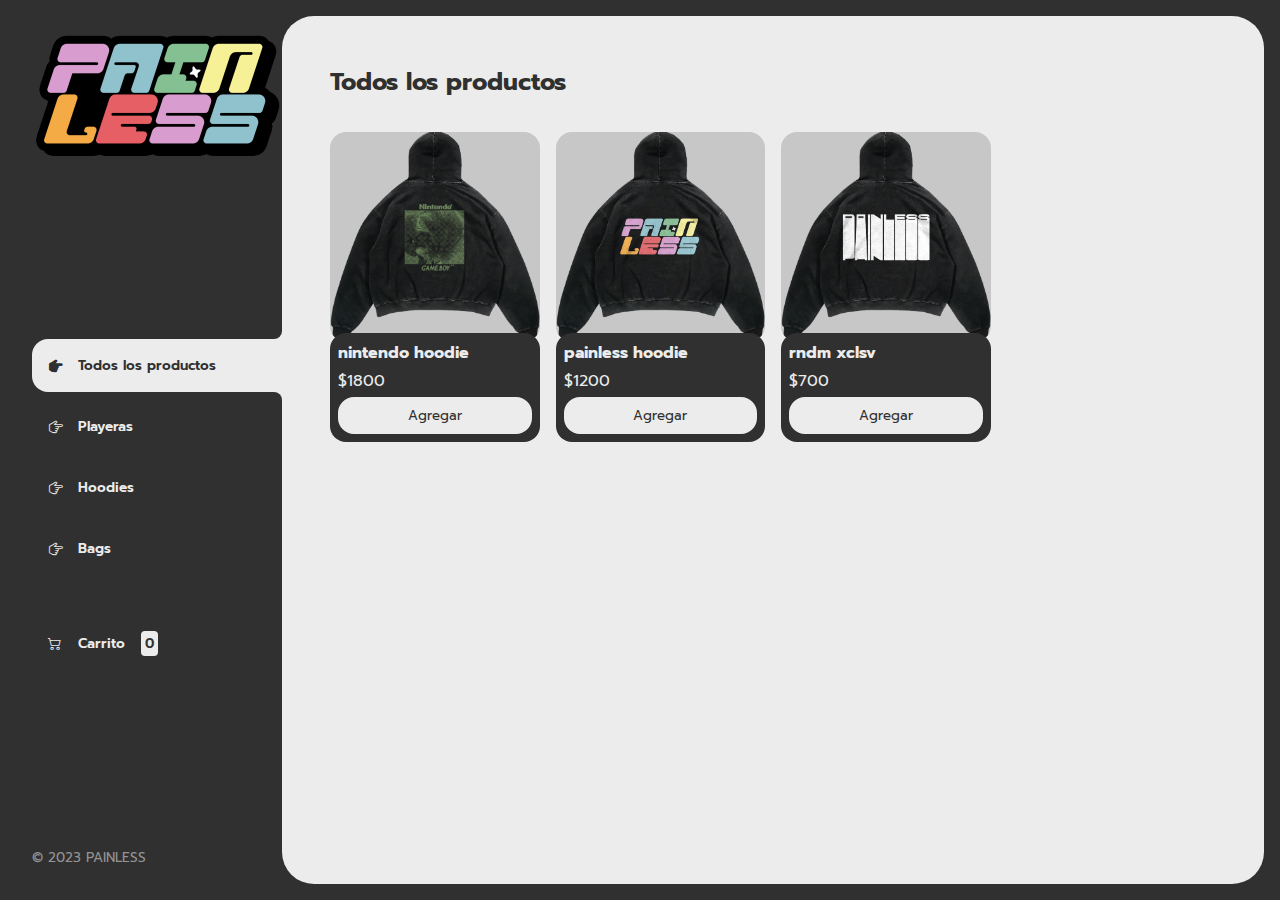
<file: index.html>
<!DOCTYPE html>
<html lang="es">
<head>
    <meta charset="UTF-8">
    <meta http-equiv="X-UA-Compatible" content="IE=edge">
    <meta name="viewport" content="width=device-width, initial-scale=1.0">
    <title>PAINLESS</title>
    <link rel="icon" href="./img/icons/iconweb.png" type="image/x-icon/">
    <link rel="stylesheet" href="https://cdn.jsdelivr.net/npm/bootstrap-icons@1.10.3/font/bootstrap-icons.css">
    <link rel="stylesheet" href="./css/main.css">
</head>
<body>

    <div class="wrapper">
        <header class="header-mobile">
            <img class="logo" src="./img/icons/newlogo2023.png" alt="painless">
            <button class="open-menu" id="open-menu">
                <i class="bi bi-list"></i>
            </button>
        </header>
        <aside>
            <button class="close-menu" id="close-menu">
                <i class="bi bi-x-lg"></i>
            </button>
            <header>
                <img class="logo" src="./img/icons/newlogo2023.png" alt="painless">
            </header>
            <nav>
                <ul class="menu">
                    <li>
                        <button id="todos" class="boton-menu boton-categoria active"><i class="bi bi-hand-index-thumb-fill"></i>Todos los productos</button>
                    </li>
                    <li>
                        <button id="playeras" class="boton-menu boton-categoria"><i class="bi bi-hand-index-thumb"></i>Playeras</button>
                    </li>
                    <li>
                        <button id="hoodies" class="boton-menu boton-categoria"><i class="bi bi-hand-index-thumb"></i>Hoodies</button>
                    </li>
                    <li>
                        <button id="bags" class="boton-menu boton-categoria"><i class="bi bi-hand-index-thumb"></i>Bags</button>
                    </li>
                    <li>
                        <a class="boton-menu boton-carrito" href="carrito.html">
                            <i class="bi bi-cart2"></i>Carrito <span id="numerito" class="numerito">0</span>
                        </a>
                    </li>
                </ul>
            </nav>
            <footer>
                <p class="texto-footer">© 2023 PAINLESS</p>
            </footer>
        </aside>
        <main>
            <h2 id="titulo-principal" class="titulo-principal">Todos los productos</h2>
            <div id="contenedor-productos" class="contenedor-productos">
                <!--esto se rellenara con JS-->
            </div>
        </main>
    </div>
    
    <script src="./js/main.js"></script>
    <script src="./js/menu.js"></script>
</body>
</html>
</file>
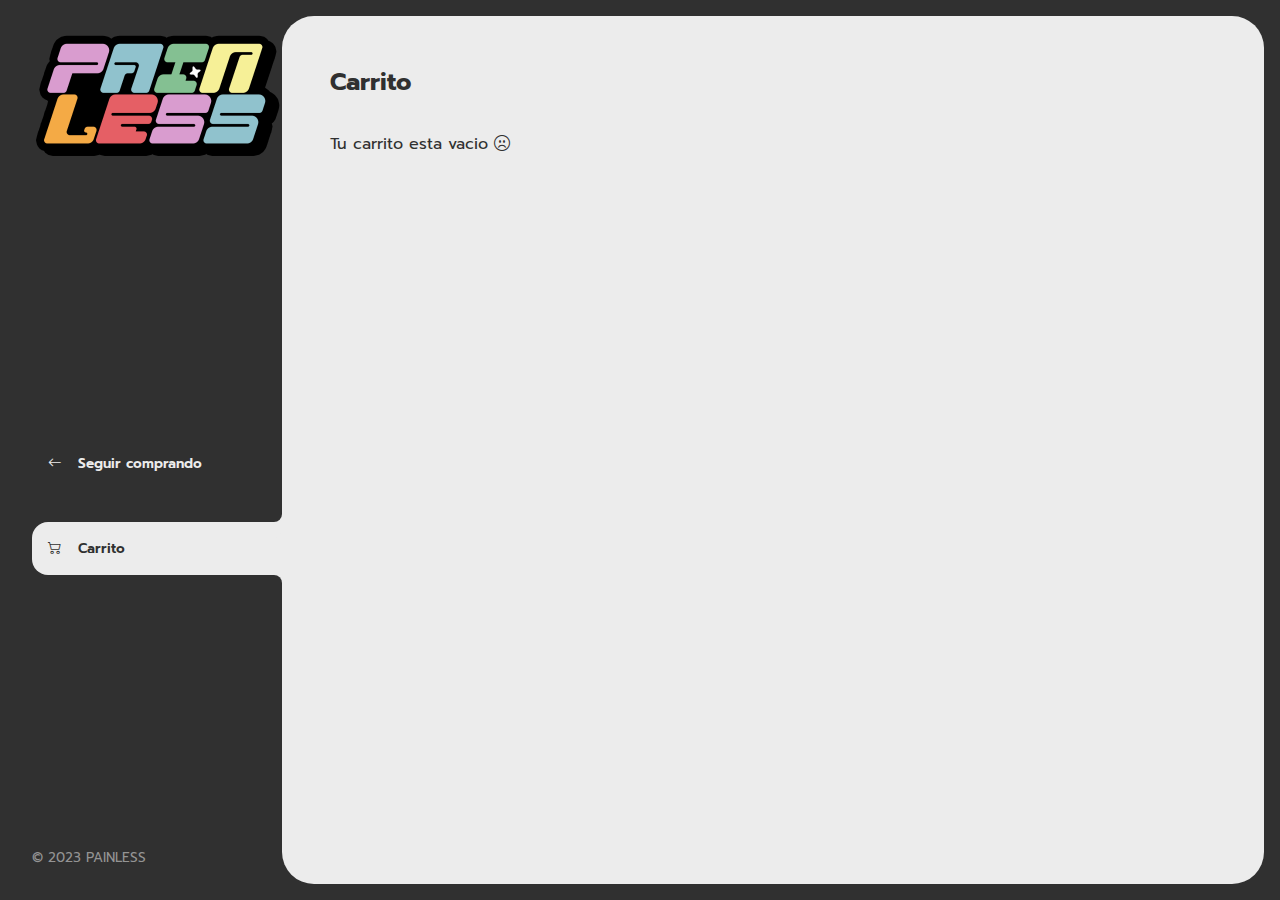
<file: carrito.html>
<!DOCTYPE html>
<html lang="es">
<head>
    <meta charset="UTF-8">
    <meta http-equiv="X-UA-Compatible" content="IE=edge">
    <meta name="viewport" content="width=device-width, initial-scale=1.0">
    <title>PAINLESS</title>
    <link rel="icon" href="./img/icons/iconweb.png" type="image/x-icon/">
    <link rel="stylesheet" href="https://cdn.jsdelivr.net/npm/bootstrap-icons@1.10.3/font/bootstrap-icons.css">
    <link rel="stylesheet" href="./css/main.css">
</head>
<body>
    <div class="wrapper">
        <header class="header-mobile">
            <img class="logo" src="./img/icons/newlogo2023.png" alt="painless">
            <button class="open-menu" id="open-menu">
                <i class="bi bi-list"></i>
            </button>
        </header>
        <aside class="aside-visible">
            <button class="close-menu" id="close-menu">
                <i class="bi bi-x-lg"></i>
            </button>
            <header>
                <img class="logo" src="./img/icons/newlogo2023.png" alt="painless">
            </header>
            <nav>
                <ul>
                    <li>
                        <a class="boton-menu boton-volver" href="index.html">
                            <i class="bi bi-arrow-left"></i>Seguir comprando
                        </a>
                    </li>
                    <li>
                        <a class="boton-menu boton-carrito active" href="carrito.html">
                            <i class="bi bi-cart2"></i>Carrito
                        </a>
                    </li>
                </ul>
            </nav>
            <footer>
                <p class="texto-footer">© 2023 PAINLESS</p>
            </footer>
        </aside>
        <main>
            <h2 class="titulo-principal">Carrito</h2>
            <div class="contenedor-carrito">
                <p id="carrito-vacio" class="carrito-vacio">Tu carrito esta vacio <i class="bi bi-emoji-frown"></i></p>

                <div id="carrito-productos" class="carrito-productos disabled">
                    <!--esto se agregara con carrito.JS-->
                </div> 
                <div id="carrito-acciones" class="carrito-acciones disabled">
                    <div class="carrito-acciones-izquierda">
                        <button id="carrito-acciones-vaciar" class="carrito-acciones-vaciar">Vaciar carrito</button>
                    </div>
                    <div class="carrito-acciones-derecha">
                        <div class="carrito-acciones-total">
                            <p>Total: </p>
                            <p id="total">$3499.7</p>
                        </div>
                        <button id="carrito-acciones-comprar" class="carrito-acciones-comprar">Comprar ahora</button>
                    </div>
                </div>
                <p id="carrito-comprado" class="carrito-comprado disabled">Muchas gracias por tu compra <i class="bi bi-emoji-laughing-fill"></i></p>
            </div>
        </main>
    </div>
    
    <script src="./js/carrito.js"></script>
    <script src="./js/menu.js"></script>

</body>
</html>
</file>
<file: css/main.css>
@import url('https://fonts.googleapis.com/css2?family=Prompt:wght@300;400;500&display=swap');

:root {
    --clr-main: #303030;
    --clr-main-light: #949494;
    --clr-white: #ececec;
    --clr-gray: #e2e2e2;
    --clr-red: #961818;
}

* {
    margin: 0;
    padding: 0;
    box-sizing: border-box;
    font-family: 'Prompt', sans-serif;
}

h1, h2, h3, h4, h5 ,h6, p, a, input, textarea, ul {
    margin: 0;
    padding: 0;
}

ul {
    list-style-type: none;
}

a {
    text-decoration: none;
}

/*TODO EL ASIDE*/
.wrapper {
    display: grid;
    grid-template-columns: 1fr 4fr;
    background-color: var(--clr-main);
}

aside{
    padding: 2rem;
    padding-right: 0;
    color: var(--clr-white);
    position: sticky;
    top: 0;
    height: 100vh;
    display: flex;
    flex-direction: column;
    justify-content: space-between;
}

.logo {
    width: 250px;
}

.menu {
    display: flex;
    flex-direction: column;
    gap: .5rem;
}

.boton-menu {
    background-color: transparent;
    border: 0;
    color: var(--clr-white);
    font-size: 1rem;
    cursor: pointer;
    display: flex;
    align-items: center;
    gap: 1rem;
    font-weight: 600;
    padding: 1rem;
    font-size: .85rem;
    width: 100%;
}

.boton-menu.active {
    background-color: var(--clr-white);
    color: var(--clr-main);
    border-radius: 1rem 0 0 1rem;
    position: relative;
}

.boton-menu.active::before {
    content: '';
    position: absolute;
    width: 1rem;
    height: 2rem;
    bottom: 100%;
    right: 0;
    background-color: transparent;
    border-radius: 0 0 .5rem 0;
    box-shadow: 0 1rem 0 var(--clr-white);
}

.boton-menu.active::after {
    content: '';
    position: absolute;
    width: 1rem;
    height: 2rem;
    top: 100%;
    right: 0;
    background-color: transparent;
    border-radius: 0 .5rem 0 0;
    box-shadow: 0 -1rem 0 var(--clr-white);
}

.bi-hand-index-thumb-fill, .bi-hand-index-thumb {
    transform: rotateZ(90deg);
}

.boton-carrito {
    margin-top: 2rem;
}

.numerito {
    background-color: var(--clr-white);
    color: var(--clr-main);
    padding: .15rem .25rem;
    border-radius: .25rem;
}

.boton-carrito.active .numerito {
    background-color: var(--clr-main);
    color: var(--clr-white);
}

.texto-footer {
    color: var(--clr-main-light);
    font-size: .85rem;
}

/*MAIN*/

main {
    background-color: var(--clr-white);
    margin: 1rem;
    margin-left: 0;
    border-radius: 2rem;
    padding: 3rem;
}

.titulo-principal {
    color: var(--clr-main);
    margin-bottom: 2rem;
}

.contenedor-productos {
    display: grid;
    grid-template-columns: repeat(4, 1fr);
    gap: 1rem;
}

.producto-imagen {
    max-width: 100%;
    border-radius: 1rem;
}
.producto:hover .producto-imagen {
	transform: scale(1.05) translateZ(0);
    transition: ease-in-out .2s;

}
.producto-imagen:not(:hover){
	transform: scale(1) translateZ(0); 
    transition: ease-in-out.5s;
}

.producto-detalles {
    background-color: var(--clr-main);
    color: var(--clr-white);
    padding: .5rem;
    border-radius: 1rem;
    margin-top: -1rem;
    position: relative;
    display: flex;
    flex-direction: column;
    gap: .25rem;
}

.producto-titulo {
    font-size: 1rem;
}

.producto-agregar {
    border: 0;
    background-color: var(--clr-white);
    color: var(--clr-main);
    padding: .4rem;
    border-radius: 1rem;
    cursor: pointer;
    border: 2px solid var(--clr-white);
}

.producto-agregar:hover {
    background-color: var(--clr-main);
    color: var(--clr-white);
    transition: ease-in-out .4s;
}

/* CARRITO */

.contenedor-carrito {
    display: flex;
    flex-direction: column;
    gap: 1.5rem;
}

.carrito-vacio, .carrito-comprado {
    color: var(--clr-main);
}

.carrito-productos {
    display: flex;
    flex-direction: column;
    gap: 1rem;
}

.carrito-producto {
    display: flex;
    justify-content: space-between;
    align-items: center;
    background-color: var(--clr-gray);
    color: var(--clr-main);
    padding: .5rem;
    padding-right: 1.5rem;
    border-radius: 1rem;
}

.carrito-producto-imagen {
    width: 4rem;
    border-radius: 1rem;
}

.carrito-producto small {
    font-size: 0.75rem;
}
.carrito-producto-eliminar {
    border: 0;
    background-color: transparent;
    color: var(--clr-red);
    scale: 150%;
    cursor: pointer;
}

.carrito-acciones {
    display: flex;
    justify-content: space-between;
}

.carrito-acciones-vaciar {
    border: 0;
    background-color: var(--clr-red);
    padding: 1rem;
    border-radius: 1rem;
    color: var(--clr-white);
    text-transform: uppercase;
    cursor: pointer;
}

.carrito-acciones-derecha {
    display: flex;
}

.carrito-acciones-total {
    display: flex;
    align-items: center;
    background-color: var(--clr-gray);
    padding: 1rem;
    border-radius: 1rem 0 0 1rem;
    color: var(--clr-main);
    text-transform: uppercase;
    cursor: pointer;
    gap: 1rem;
}

.carrito-acciones-comprar {
    border: 0;
    background-color: var(--clr-main);
    padding: 1rem;
    border-radius: 0 1rem 1rem 0;
    color: var(--clr-white);
    text-transform: uppercase;
    cursor: pointer;
}

.header-mobile {
    display: none;
}

.close-menu {
    display: none;
}

.disabled {
    display: none;
}


/* MEDIA QUERIES */

@media screen and (max-width: 850px) {
    
    .contenedor-productos {
        grid-template-columns: 1fr 1fr 1fr;
    }
}

@media screen and (max-width: 675px) {
    
    .contenedor-productos {
        grid-template-columns: 1fr 1fr;
    }
}

@media screen and (max-width: 600px) {
    
    /*ASIDE MOBILE*/
    .wrapper {
        min-height: 100vh;
        display: flex;
        flex-direction: column;
    }

    aside {
        position: fixed;
        z-index: 9;
        background-color: var(--clr-main);
        left: 0;
        box-shadow: 0 0 0 100vmax rgba(0, 0, 0, .75);
        transform: translateX(-100%);
        opacity: 0;
        visibility: hidden;
        transition: .2s;
    }

    aside .logo {
        padding-top: 50px;
        width: 170px;
    }

    .aside-visible {
        transform: translateX(0);
        opacity: 1;
        visibility: visible;
    }

    .boton-menu.active::before,
    .boton-menu.active::after {
        display: none;
    }

    main {
        margin: 1rem;
        margin-top: 0;
        padding: 2rem;
    }

    .contenedor-productos {
        grid-template-columns: 1fr 1fr;
    }

    .header-mobile {
        display: flex;
        padding: 1rem;
        justify-content: space-between;
        align-items: center;
    }

    .header-mobile .logo {
        width: 170px;
    }

    .open-menu, .close-menu {
        background-color: transparent;
        color: var(--clr-gray);
        border: 0;
        font-size: 2rem;
        cursor: pointer;
    }

    .close-menu {
        display: block;
        position: absolute;
        top: 1rem;
        right: 1rem;
        cursor: pointer;
    }

    /*carrito MOBILE*/

    .carrito-producto {
        gap: 1rem;
        flex-wrap: wrap;
        justify-content: flex-start;
        padding: .5rem;
    }

    .carrito-producto-precio {
        display: none;
    }

    .carrito-acciones {
        flex-wrap: wrap;
        row-gap: 1rem;
    }
}

@media screen and (max-width: 400px) {
    
    .contenedor-productos {
        grid-template-columns: 1fr;
    }
}
</file>
